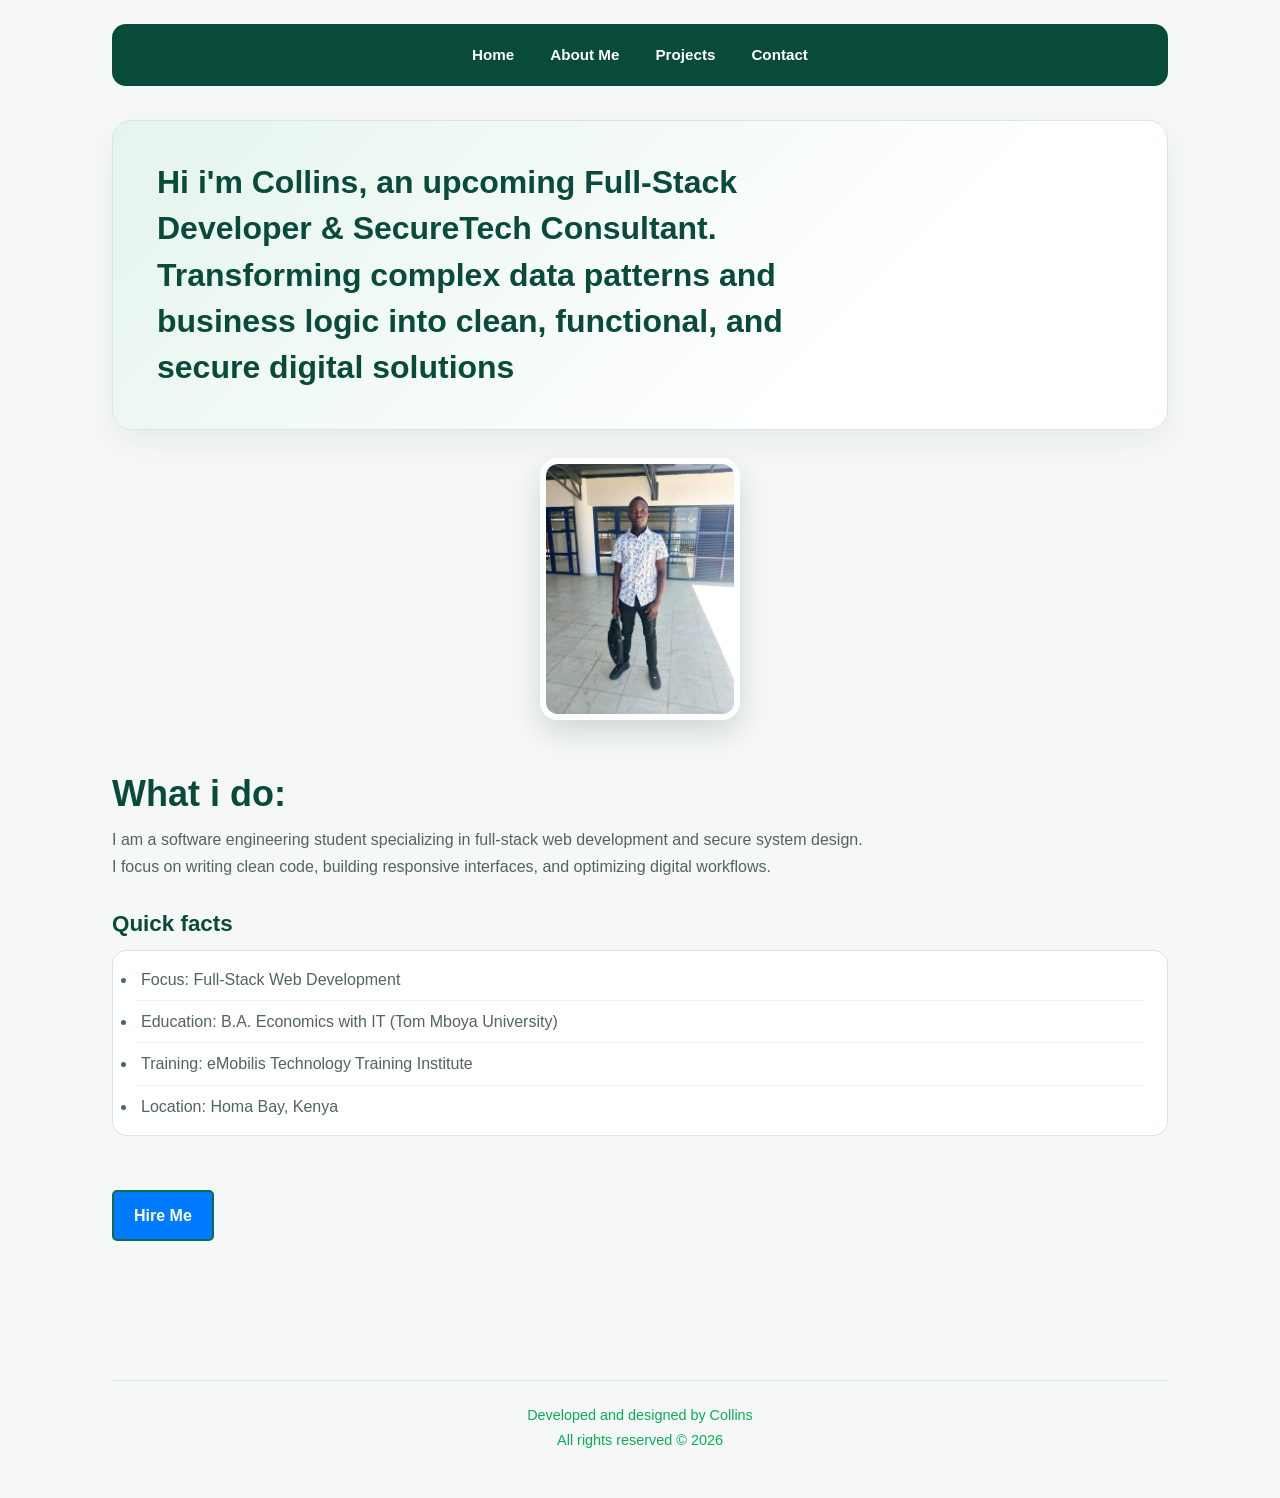
<file: index.html>
<!DOCTYPE html>
<html lang="en">
<head>
    <link rel="stylesheet" href="css/index.css">
    <meta charset="UTF-8">
    <meta name="viewport" content="width=device-width, initial-scale=1.0">
    <title>COLLINS WAWIRE</title>
</head>
<body>
       <nav>
        <ul class="nav-links">
            <li><a href="index.html">Home</a></li>
            <li><a href="about.html">About Me</a></li>
            <li><a href="projects.html">Projects</a></li>
            <li><a href="contact.html">Contact</a></li>
        </ul>
    </nav>
    <section id="hero">
        <div class="hero-left">
           <div class="content">
           <p> Hi i'm Collins, an upcoming Full-Stack Developer & SecureTech Consultant. <br> Transforming complex data patterns and business logic into clean, functional, and secure digital solutions</p>   
           </div>
        </div>
    </section>
     <div class="photo"> 
      <img src="images/img.jpg" alt="collins" width="200" height="350">
     </div>
      
      <h1>What i do:</h1>
      <p>I am a software engineering student specializing in full-stack web development and secure system design.  <br>I focus on writing clean code, building responsive interfaces, and optimizing digital workflows.</p>
       <h2>Quick facts</h2>
       <p>
       <ul>
        <li>Focus: Full-Stack Web Development</li>
        <li>Education: B.A. Economics with IT (Tom Mboya University)</li>
        <li>Training: eMobilis Technology Training Institute</li>
        <li>Location: Homa Bay, Kenya</li>
       </ul>
       </p> 
      <br><br>
       <a href="mailto:collinswawire060@gmail.com" class="hire-btn">Hire Me</a><br><br>

</body>
 
<br><br><br>
<footer>
      Developed and designed by Collins<br>
        All rights reserved &copy; 2026
</footer>
</html>
</file>
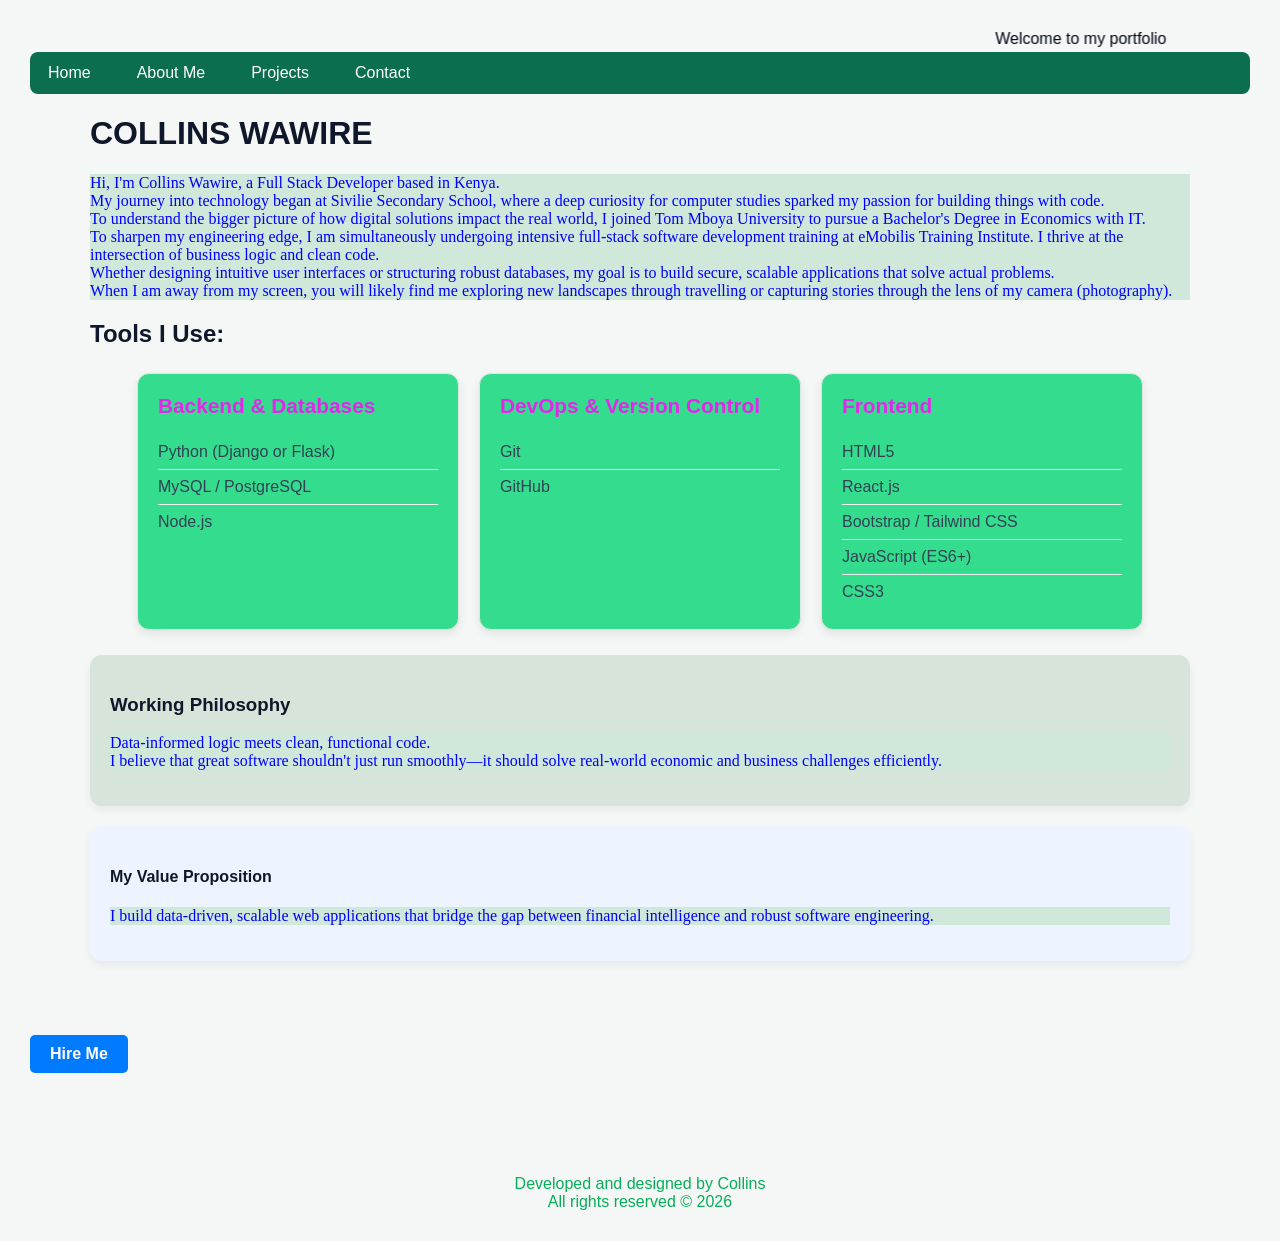
<file: about.html>
<!DOCTYPE html>
<html lang="en">
<head>
    <meta charset="UTF-8">
    <meta name="viewport" content="width=device-width, initial-scale=1.0">
    <title>About Me</title>
    <link rel="stylesheet" href="css/about.css">
</head>
<body>
    <marquee behavior="alternate" direction="left">Welcome to my portfolio</marquee>

    <nav>
        <ul class="nav-links">
            <li><a href="index.html">Home</a></li>
            <li><a href="about.html">About Me</a></li>
            <li><a href="projects.html">Projects</a></li>
            <li><a href="contact.html">Contact</a></li>
        </ul>
    </nav>

    <main>
        <h1>COLLINS WAWIRE</h1>
            <!-- Hero section -->
  <section id="hero">
    <div class="hero-left">
      <div class="content">

        <p>
            Hi, I'm Collins Wawire, a Full Stack Developer based in Kenya.<br>
            My journey into technology began at Sivilie Secondary School, where a deep curiosity for computer studies sparked my passion for building things with code.<br>
            To understand the bigger picture of how digital solutions impact the real world, I joined Tom Mboya University to pursue a Bachelor's Degree in Economics with IT.<br>
            To sharpen my engineering edge, I am simultaneously undergoing intensive full-stack software development training at eMobilis Training Institute.
            I thrive at the intersection of business logic and clean code.<br>
            Whether designing intuitive user interfaces or structuring robust databases, my goal is to build secure, scalable applications that solve actual problems.<br>
            When I am away from my screen, you will likely find me exploring new landscapes through travelling or capturing stories through the lens of my camera (photography).
        </p> 
           </div>
    </div>
    <div class="hero-right">
    </div>
 </section>
        <h2>Tools I Use:</h2>

        <div class="container">
            <div class="card">
                <h2>Backend &amp; Databases</h2>
                <ul>
                    <li>Python (Django or Flask)</li>
                    <li>MySQL / PostgreSQL</li>
                    <li>Node.js</li>
                </ul>
            </div>

            <div class="card">
                <h2>DevOps &amp; Version Control</h2>
                <ul>
                    <li>Git</li>
                    <li>GitHub</li>
                </ul>
            </div>

            <div class="card">
                <h2>Frontend</h2>
                <ul>
                    <li>HTML5</li>
                    <li>React.js</li>
                    <li>Bootstrap / Tailwind CSS</li>
                    <li>JavaScript (ES6+)</li>
                    <li>CSS3</li>
                </ul>
            </div>
        </div>

        <div class="philosophy-card">
            <h3>Working Philosophy</h3>
            <p>
                Data-informed logic meets clean, functional code.<br>
                I believe that great software shouldn't just run smoothly—it should solve real-world economic and business challenges efficiently.
            </p>
        </div>

        <div class="value-card">
            <h4>My Value Proposition</h4>
            <p>
                I build data-driven, scalable web applications that bridge the gap between financial intelligence and robust software engineering.
            </p>
        </div>

      </div> 
    </main>
  <br><br><br>
<a href="mailto:collinswawire060@gmail.com" class="hire-btn">Hire Me</a><br><br>
 </body>
 <br><br><br>

    <footer>
        Developed and designed by Collins<br>
        All rights reserved &copy; 2026
    </footer>

</html>
</file>
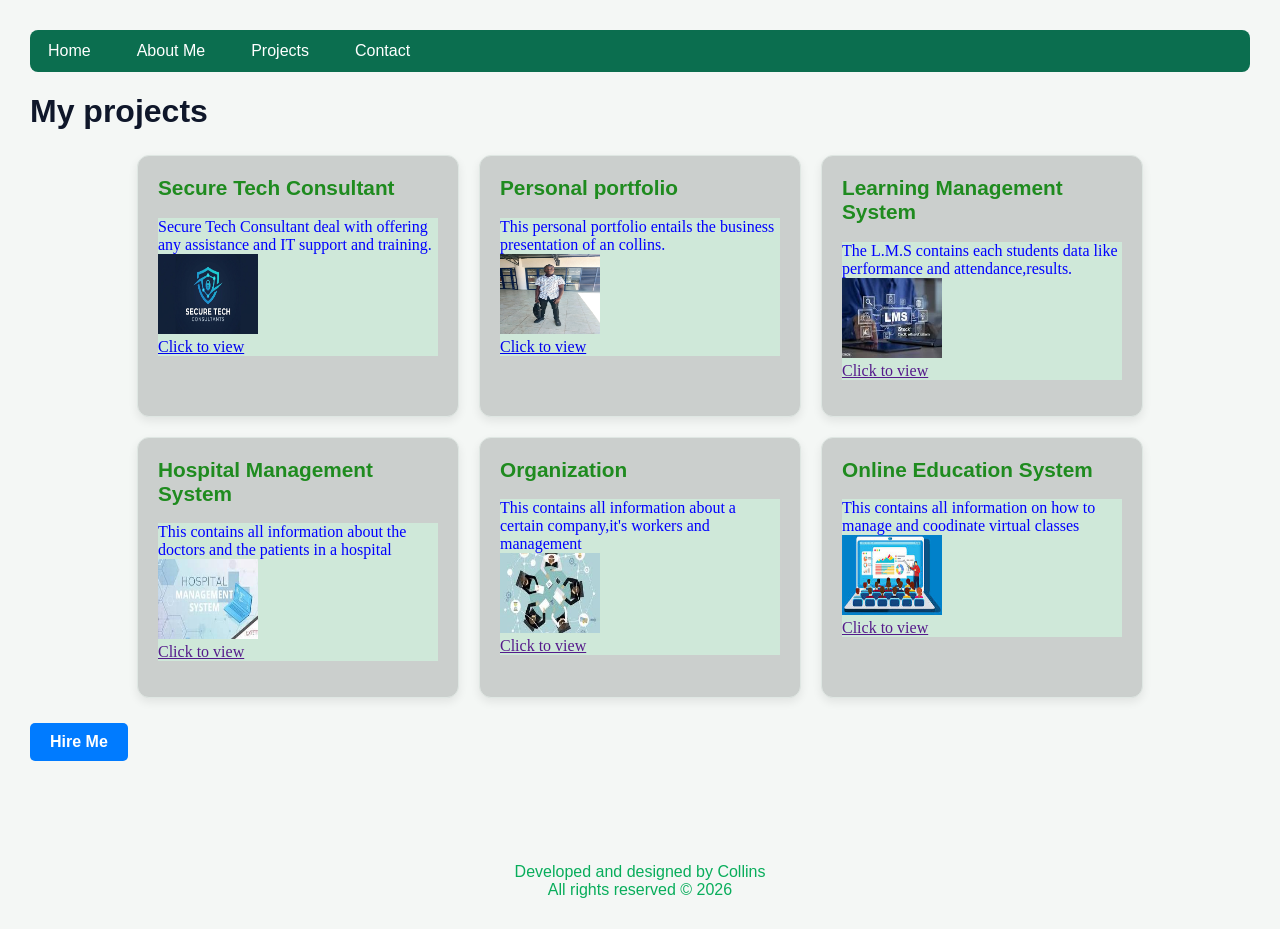
<file: projects.html>
<!DOCTYPE html>
<html lang="en">
<head>
    <link rel="stylesheet" href="css/project.css">
    <meta charset="UTF-8">
    <meta name="viewport" content="width=device-width, initial-scale=1.0">
    <title>PROJECTS</title>
</head>
<body>
    <nav>
        <ul class="nav-links">
            <li><a href="index.html">Home</a></li>
            <li><a href="about.html">About Me</a></li>
            <li><a href="projects.html">Projects</a></li>
            <li><a href="contact.html">Contact</a></li>
        </ul>
    </nav>
      <h1>My projects</h1>
       <div class="container">
        <div class="card">
            <h2>Secure Tech Consultant</h2>
            <p>Secure Tech Consultant deal with offering any assistance and IT support and training. <br>
             <img src="images/logo.jpeg" alt="secure tech consultants" width="100" height="80">
           <br><a href="https://mrofflinedev.github.io/Secure_Tech_Consultants/">Click to view</a>
            </p>
</div>
              <div class="card">
                <h2>Personal portfolio</h2>
                <p>This personal portfolio entails the business presentation of an collins. <br>
                <img src="images/img.jpg" alt="collins portfolio" width="100" height="80"> <br>
                   <a href="https://mrofflinedev.github.io/personal-portfolio/">Click to view</a>
                </p>
              </div>
                <div class="card">
                    <h2>Learning Management System</h2>
                    <p>The L.M.S contains each students data like performance and attendance,results. <br>
                     <img src="images/lms.jpg" alt="L.M.S" width="100" height="80"><br>
                         <a href="">Click to view</a>
                    </p>
                </div>
                  <div class="card">
                    <h2>Hospital Management System</h2>
                    <p>
                  This contains all information about the doctors and the patients in a hospital  <br>
                       <img src="images/hospital.jpg" alt="hospital m.s" width="100" height="80"><br>
                       <a href="">Click to view</a>
                    </p>
                  </div>
                  <div class="card">
                    <h2>Organization</h2>
                    <p>
                  This contains all information about a certain company,it's workers and management  <br>
                       <img src="images/cooporate.jpg" alt="hospital m.s" width="100" height="80"><br>
                       <a href="">Click to view</a>
                    </p>
                  </div>
                  <div class="card">
                    <h2>Online Education System</h2>
                    <p>
                  This contains all information on how to manage and coodinate virtual classes <br>
                       <img src="images/online school.jpg" alt="hospital m.s" width="100" height="80"><br>
                       <a href="">Click to view</a>
                    </p>
                  </div>
       </div>
          <a href="mailto:collinswawire060@gmail.com" class="hire-btn">Hire Me</a><br><br>
            </body>
<br><br><br>
<footer>
     Developed and designed by Collins<br>
        All rights reserved &copy; 2026
</footer>
</html>
</file>
<file: css/index.css>
:root {
    color-scheme: light;
    --ink: #172b26;
    --muted: #52645e;
    --green: #0b6e4f;
    --green-dark: #084b3a;
    --mint: #e5f4ed;
    --paper: #f5f8f6;
    --line: #d9e5df;
}

* {
    box-sizing: border-box;
}

body {
    max-width: 1120px;
    margin: 0 auto;
    padding: 24px 32px;
    background: var(--paper);
    color: var(--ink);
    font-family: Arial, sans-serif;
    line-height: 1.7;
}

nav {
    margin-bottom: 34px;
}

.nav-links {
    display: flex;
    flex-wrap: wrap;
    justify-content: center;
    gap: 4px;
    margin: 0;
    padding: 8px;
    border-radius: 14px;
    background: var(--green-dark);
    list-style: none;
}

.nav-links a {
    display: block;
    padding: 10px 16px;
    border-radius: 9px;
    color: #fff;
    font-size: 0.95rem;
    font-weight: 600;
    text-decoration: none;
    transition: background-color 160ms ease, color 160ms ease;
}

.nav-links a:hover,
.nav-links a:focus-visible {
    background: rgba(255, 255, 255, 0.16);
    color: #c8f2dc;
}

#hero {
    display: flex;
    min-height: 260px;
    align-items: center;
    padding: 38px 44px;
    border: 1px solid var(--line);
    border-radius: 20px;
    background: linear-gradient(135deg, #e5f4ed, #fff 72%);
    box-shadow: 0 12px 30px rgba(23, 43, 38, 0.06);
}

.hero-left {
    max-width: 720px;
}

.content p {
    margin: 0;
    color: var(--green-dark);
    font-size: clamp(1.35rem, 3vw, 2rem);
    font-weight: 700;
    line-height: 1.45;
}

.photo {
    margin: 28px 0 42px;
    text-align: center;
}

.photo img {
    display: inline-block;
    max-width: 100%;
    height: auto;
    border: 6px solid #fff;
    border-radius: 18px;
    box-shadow: 0 12px 30px rgba(23, 43, 38, 0.16);
    object-fit: cover;
}

h1,
h2 {
    color: var(--green-dark);
    line-height: 1.25;
}

h1 {
    margin: 0 0 10px;
    font-size: clamp(1.7rem, 4vw, 2.25rem);
}

h2 {
    margin: 30px 0 12px;
    font-size: 1.4rem;
}

body > p {
    max-width: 780px;
    margin: 0;
    color: var(--muted);
}

body > p:has(ul) {
    max-width: none;
    margin: 0;
}

ul:not(.nav-links) {
    margin: 0;
    padding: 8px 24px;
    border: 1px solid var(--line);
    border-radius: 14px;
    background: #fff;
    color: var(--muted);
}

ul:not(.nav-links) li {
    padding: 7px 4px;
}

ul:not(.nav-links) li + li {
    border-top: 1px solid #edf2ef;
}

.hire-btn {
    display: inline-block;
    padding: 11px 22px;
    border: 2px solid var(--green);
    border-radius: 9px;
    background: var(--green);
    color: #fff;
    font-weight: 700;
    text-decoration: none;
    transition: background-color 160ms ease, border-color 160ms ease,
        box-shadow 160ms ease, transform 160ms ease;
}

.hire-btn:hover,
.hire-btn:focus-visible {
    transform: translateY(-2px);
    border-color: var(--green-dark);
    background: var(--green-dark);
    box-shadow: 0 6px 14px rgba(8, 75, 58, 0.2);
}

footer {
    margin-top: 48px;
    padding: 22px 12px;
    border-top: 1px solid var(--line);
    color: var(--muted);
    font-size: 0.9rem;
    text-align: center;
}

@media (max-width: 600px) {
    body {
        padding: 16px;
    }

    nav {
        margin-bottom: 22px;
    }

    .nav-links {
        justify-content: flex-start;
    }

    .nav-links a {
        padding: 9px 11px;
        font-size: 0.9rem;
    }

    #hero {
        min-height: 220px;
        padding: 28px 24px;
    }
}

@media (prefers-reduced-motion: reduce) {
    *,
    *::before,
    *::after {
        scroll-behavior: auto !important;
        transition-duration: 0.01ms !important;
    }
}
.hire-btn {
  display: inline-block;
  padding: 10px 20px;
  background-color: #007bff;
  color: #ffffff;
  text-decoration: none;
  font-weight: bold;
  border-radius: 5px;
  transition: background-color 0.3s ease;
}

.hire-btn:hover {
  background-color: #0056b3;
}
footer {
    margin-top: 30px;
    text-align: center;
    color: #08ad5b;
}
</file>
<file: css/about.css>
body {
    font-family: Arial, sans-serif;
    margin: 0;
    padding: 30px;
    background-color: #f4f7f5;
    color: #010813;
}

nav {
    margin-bottom: 20px;
}

.nav-links {
    list-style: none;
    margin: 0;
    padding: 0;
    display: flex;
    flex-wrap: wrap;
    gap: 10px;
    background-color: #0b6e4f;
    border-radius: 8px;
    overflow: hidden;
}

.nav-links li {
    margin: 0;
}

.nav-links a {
    display: block;
    color: #ffffff;
    text-align: center;
    padding: 12px 18px;
    text-decoration: none;
    transition: background-color 0.3s ease;
}

.nav-links a:hover {
    background-color: #1c0d50;
}

main {
    max-width: 1100px;
    margin: 0 auto;
}

h1, h2, h3, h4 {
    color: #0f172a;
}

.container {
    display: flex;
    gap: 20px;
    justify-content: center;
    flex-wrap: wrap;
    margin: 25px 0;
}

.card {
    background-color: #34dd8e;
    border-radius: 12px;
    box-shadow: 0 4px 10px rgba(0, 0, 0, 0.08);
    padding: 20px;
    width: min(280px, 100%);
    text-align: left;
    transition: transform 0.2s ease, box-shadow 0.2s ease;
    border: 1px solid #dfe7e3;
}

.card:hover {
    transform: translateY(-5px);
    box-shadow: 0 8px 20px rgba(0, 0, 0, 0.12);
}

.card h2 {
    color: #e525eb;
    margin-top: 0;
    font-size: 1.3rem;
}

.card ul {
    list-style-type: none;
    margin: 0;
    padding: 0;
}

.card li {
    padding: 8px 0;
    border-bottom: 1px solid #edf2f7;
    color: #334155;
}

.card li:last-child {
    border-bottom: none;
}

.value-card,
.philosophy-card {
    background-color: #d7e4da;
    border-radius: 12px;
    padding: 20px;
    margin: 20px 0;
    box-shadow: 0 4px 10px rgba(0, 0, 0, 0.06);
}

.value-card {
    background-color: #eef4ff;
    border-color: #caced6;
}

.button {
    margin-top: 20px;
}

button {
    background-color: #0b6e4f;
    color: #3295ce;
    border: none;
    border-radius: 8px;
    padding: 10px 18px;
    cursor: pointer;
    font-size: 1rem;
    transition: background-color 0.3s ease;
}

button:hover {
    background-color: #08543d;
}

footer {
    margin-top: 30px;
    text-align: center;
    color: #08ad5b;
}
p {
  background-color: #cfe8d9;
  font-family: 'Times New Roman', Times, serif;
  font-size: medium;
  color: blue;
}
.hire-btn {
  display: inline-block;
  padding: 10px 20px;
  background-color: #007bff;
  color: #ffffff;
  text-decoration: none;
  font-weight: bold;
  border-radius: 5px;
  transition: background-color 0.3s ease;
}

.hire-btn:hover {
  background-color: #0056b3;
}
</file>
<file: css/project.css>
body {
    font-family: Arial, sans-serif;
    margin: 0;
    padding: 30px;
    background-color: #f4f7f5;
    color: #1f2937;
}

nav {
    margin-bottom: 20px;
}

.nav-links {
    list-style: none;
    margin: 0;
    padding: 0;
    display: flex;
    flex-wrap: wrap;
    gap: 10px;
    background-color: #0b6e4f;
    border-radius: 8px;
    overflow: hidden;
}

.nav-links li {
    margin: 0;
}

.nav-links a {
    display: block;
    color: #ffffff;
    text-align: center;
    padding: 12px 18px;
    text-decoration: none;
    transition: background-color 0.3s ease;
}

.nav-links a:hover {
    background-color: #827f8b;
}

main {
    max-width: 1100px;
    margin: 0 auto;
}

h1, h2, h3, h4 {
    color: #0f172a;
}

.container {
    display: flex;
    gap: 20px;
    justify-content: center;
    flex-wrap: wrap;
    margin: 25px 0;
}

.card {
    background-color: #cbcfcd;
    border-radius: 12px;
    box-shadow: 0 4px 10px rgba(0, 0, 0, 0.08);
    padding: 20px;
    width: min(280px, 100%);
    text-align: left;
    transition: transform 0.2s ease, box-shadow 0.2s ease;
    border: 1px solid #dfe7e3;
}

.card:hover {
    transform: translateY(-5px);
    box-shadow: 0 8px 20px rgba(0, 0, 0, 0.12);
}

.card h2 {
    color: #1f8b1f;
    margin-top: 0;
    font-size: 1.3rem;
}

.card ul {
    list-style-type: none;
    margin: 0;
    padding: 0;
}

.card li {
    padding: 8px 0;
    border-bottom: 1px solid #edf2f7;
    color: #334155;
}

.card li:last-child {
    border-bottom: none;
}

.value-card,
.philosophy-card {
    background-color: #6a3bc2;
    border: 1px solid #cfe8d9;
    border-radius: 12px;
    padding: 20px;
    margin: 20px 0;
    box-shadow: 0 4px 10px rgba(0, 0, 0, 0.06);
}

.value-card {
    background-color: #eef4ff;
    border-color: #d4e3ff;
}

.button {
    margin-top: 20px;
}

button {
    background-color: #616967;
    color: #3295ce;
    border: none;
    border-radius: 8px;
    padding: 10px 18px;
    cursor: pointer;
    font-size: 1rem;
    transition: background-color 0.3s ease;
}

button:hover {
    background-color: #7253a3;
}

footer {
    margin-top: 30px;
    text-align: center;
    color: #08ad5b;
}
p {
  background-color: #cfe8d9;
  font-family: 'Times New Roman', Times, serif;
  font-size: medium;
  color: blue;
}
.hire-btn {
  display: inline-block;
  padding: 10px 20px;
  background-color: #007bff;
  color: #ffffff;
  text-decoration: none;
  font-weight: bold;
  border-radius: 5px;
  transition: background-color 0.3s ease;
}

.hire-btn:hover {
  background-color: #0056b3;
}
</file>
